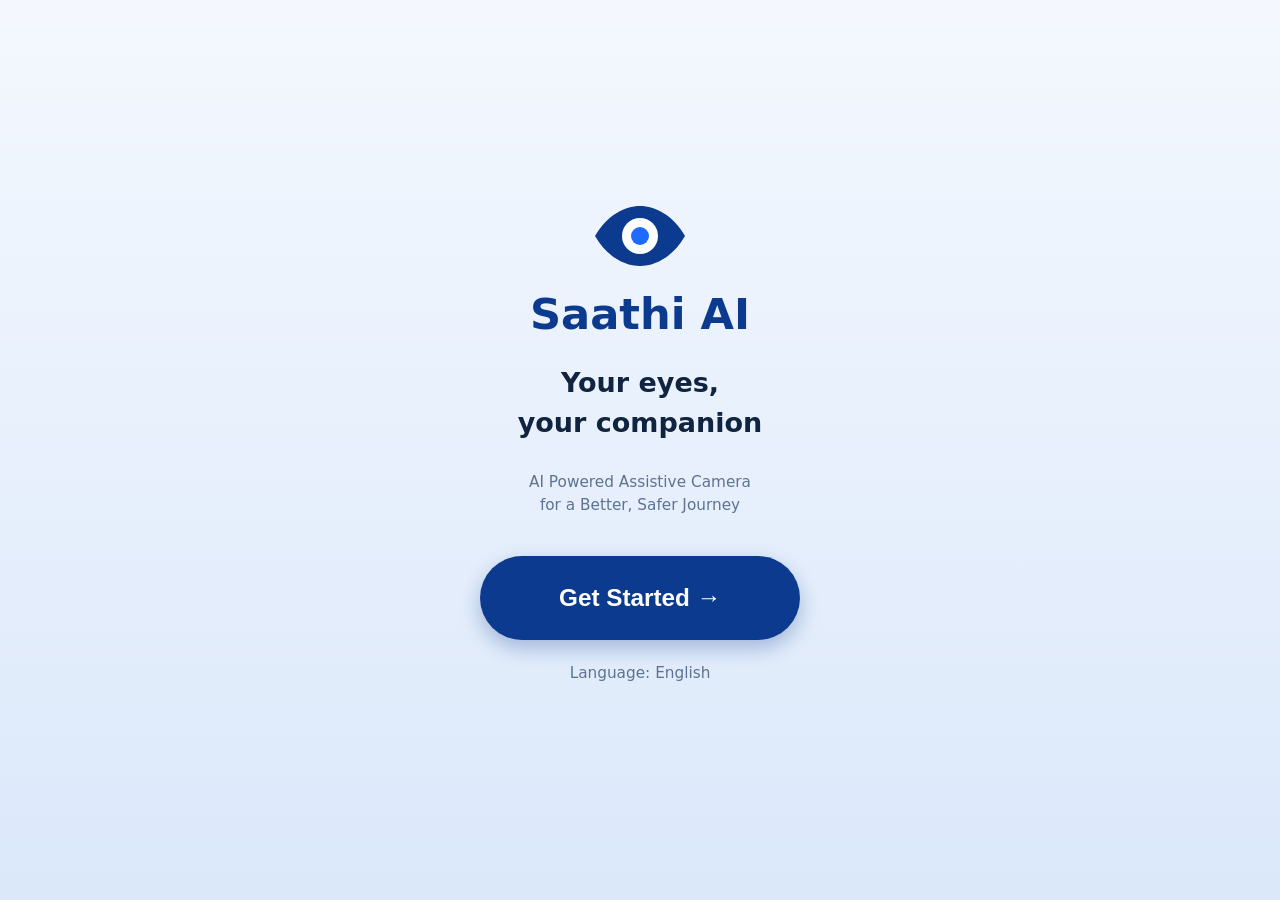
<file: index.html>
<!DOCTYPE html>
<html lang="en">
<head>
  <meta charset="UTF-8">
  <meta name="viewport" content="width=device-width, initial-scale=1, viewport-fit=cover">
  <meta name="theme-color" content="#eaf1fb">
  <title>Saathi AI</title>
  <link rel="stylesheet" href="style.css">
  <link rel="stylesheet" href="theme.css">
</head>
<body data-state="ready">
  <svg width="0" height="0" style="position:absolute"><symbol id="eye" viewBox="0 0 64 48"><path d="M2 24C10 10 22 4 32 4s22 6 30 20c-8 14-20 20-30 20S10 38 2 24z" fill="#0b3a8f"/><circle cx="32" cy="24" r="12" fill="#fff"/><circle cx="32" cy="24" r="6" fill="#1f6bff"/></symbol></svg>

  <!-- Splash -->
  <section id="splash" aria-label="Welcome">
    <svg class="eye" aria-hidden="true"><use href="#eye"/></svg>
    <h1>Saathi AI</h1>
    <p class="hero">Your eyes,<br>your companion</p>
    <p class="sub">AI Powered Assistive Camera<br>for a Better, Safer Journey</p>
    <button id="btnSplash" class="big primary">Get Started →</button>
    <p class="lang">Language: English</p>
  </section>

  <header class="top">
    <div class="brand"><svg class="eye sm" aria-hidden="true"><use href="#eye"/></svg><h1>Saathi AI</h1></div>
    <div id="statePill" class="pill" role="status" aria-live="polite">Ready</div>
  </header>

  <div id="keyAlert" class="keyalert hidden" role="alert"></div>
  <div id="alertBanner" class="alert hidden" role="alert" aria-live="assertive"></div>

  <main id="main">
    <section id="home" class="home">
      <h2 class="hi">Hello!</h2>
      <p class="ask">I'm ready to help you.<br>What would you like to know?</p>
      <div class="tiles">
        <button class="tile" data-go="camera"><b>📷</b>View Camera<small>What's ahead</small></button>
        <button class="tile" data-go="gpsCard"><b>📍</b>My Location<small>GPS &amp; map</small></button>
        <button class="tile" data-go="sensorCard"><b>📡</b>Sensor Status<small>Distance &amp; obstacles</small></button>
        <button class="tile" data-go="mic"><b>🎙️</b>Voice Command<small>Hands-free control</small></button>
      </div>
      <p class="okbar"><i></i> All systems OK</p>
      <p class="disclaimer" role="note"><strong>Prototype:</strong> This is not a certified mobility aid. The app never says the path is safe.</p>
    </section>

    <section class="actions" aria-label="Main buttons">
      <button id="btnStart" class="big primary">▶ Start Assistance</button>
      <button id="btnMic" class="big mic" aria-pressed="false" aria-label="Microphone, speak a command"><span class="ico" aria-hidden="true">🎤</span><span id="micLabel">Tap to speak</span></button>
      <button id="btnStop" class="big danger" disabled>■ Stop Assistance</button>
    </section>
    <p id="micNote" class="note"></p>

    <section class="card" id="camCard" aria-labelledby="camH">
      <h2 id="camH">Camera View</h2>
      <div class="video-wrap">
        <video id="video" playsinline muted aria-label="Live camera"></video>
        <canvas id="overlay" aria-hidden="true"></canvas>
        <div id="videoOff" class="video-off">Camera is off</div>
      </div>
      <div class="row">
        <button id="btnCamToggle" class="btn">Turn camera on</button>
        <button id="btnWhatsAhead" class="btn">What's ahead?</button>
        <button id="btnDescribe" class="btn">Detailed view (online AI)</button>
      </div>
      <h3>Detected objects</h3>
      <p id="detectStatus" class="note" aria-live="polite">Camera is off.</p>
      <ul id="detectList" class="chips"></ul>
      <p id="sceneText" class="scene" aria-live="polite"></p>
    </section>

    <section class="card" id="sensorCard" aria-labelledby="obsH">
      <h2 id="obsH">Sensor Status</h2>
      <div class="obs">
        <div id="distance" class="dist">-- cm</div>
        <div><div id="obsLevel" class="level">Sensor unavailable</div><div id="obsSource" class="src sim">Simulation Mode</div></div>
      </div>
      <p id="obsStatus" class="note"></p>
      <div class="range" aria-hidden="true"><i id="rangeDot"></i></div>
      <div class="range-l" aria-hidden="true"><span>0</span><span>1 m</span><span>2 m</span><span>3 m</span><span>4 m</span><span>5 m</span></div>
      <div class="sim-box">
        <label for="slider">Simulated distance: <output id="sliderOut">400</output> cm</label>
        <input id="slider" type="range" min="20" max="500" step="1" value="400">
        <div class="row"><button class="btn sim-btn" data-cm="200">200</button><button class="btn sim-btn" data-cm="100">100</button><button class="btn sim-btn" data-cm="60">60</button><button class="btn sim-btn" data-cm="30">30</button></div>
      </div>
      <div class="row"><button id="btnBle" class="btn">Connect Bluetooth sensor</button><button id="btnSimMode" class="btn">Simulation Mode</button></div>
      <p id="bleNote" class="note"></p>
    </section>

    <section class="card" id="gpsCard" aria-labelledby="gpsH">
      <h2 id="gpsH">My Location</h2>
      <dl class="kv">
        <div><dt>Latitude</dt><dd id="lat">--</dd></div><div><dt>Longitude</dt><dd id="lon">--</dd></div>
        <div><dt>Accuracy</dt><dd id="acc">--</dd></div><div><dt>Heading</dt><dd id="hdg">--</dd></div><div><dt>Speed</dt><dd id="spd">--</dd></div>
      </dl>
      <p id="gpsStatus" class="note" aria-live="polite">Location is off.</p>
      <div class="row"><button id="btnGps" class="btn">Turn location on</button><button id="btnSayLoc" class="btn">Tell my location</button><a id="btnMap" class="btn disabled" href="#" target="_blank" rel="noopener">View on map</a></div>
    </section>

    <section class="card" id="connCard" aria-labelledby="stH">
      <h2 id="stH">Settings</h2>
      <div class="status-grid">
        <div class="chip" id="chipNet">Internet</div><div class="chip" id="chipBle">Sensor</div><div class="chip" id="chipCam">Camera</div>
        <div class="chip" id="chipGps">GPS</div><div class="chip" id="chipVoice">Voice</div><div class="chip" id="chipOut">Output</div>
      </div>
      <p id="fallbackMsg" class="note" aria-live="polite"></p>
      <div class="row"><a class="btn" href="tests.html">Testing Panel</a></div>
    </section>

    <section class="card" id="cmdCard">
      <h2>Voice Assistant</h2>
      <p class="note">Example commands (tap the mic for each command):</p>
      <ul class="cmds"><li>"My location"</li><li>"Camera on"</li><li>"What's ahead?"</li><li>"Start navigation"</li><li>"Be quiet"</li><li>"Stop assistance"</li></ul>
      <p id="heard" class="note" aria-live="polite"></p>
    </section>
  </main>

  <nav id="menuBar" class="menubar" aria-label="Menu">
    <button data-target="home"><b>🏠</b><span>Home</span></button>
    <button data-target="camToggle"><b>📷</b><span>Camera</span></button>
    <button data-target="gpsCard" aria-pressed="false"><b>📍</b><span>Location</span></button>
    <button data-target="sensorCard" aria-pressed="false"><b>📡</b><span>Sensor</span></button>
    <button data-target="connCard" aria-pressed="false"><b>⚙️</b><span>Settings</span></button>
  </nav>

  <script>
    // Works even if js/app.js fails: closes the splash and reports what went wrong.
    document.getElementById('btnSplash').addEventListener('click', function () { document.getElementById('splash').classList.add('gone'); });
    function showLoadError(msg) {
      var k = document.getElementById('keyAlert');
      k.innerHTML = '\u26A0\uFE0F ' + msg + '<small>Open the browser console (F12) for details.</small>';
      k.classList.remove('hidden'); document.getElementById('splash').classList.add('gone');
    }
    window.addEventListener('error', function (e) { if (!window.__saathiLoaded) showLoadError('App error: ' + (e.message || 'script failed to load')); });
    setTimeout(function () { if (!window.__saathiLoaded) showLoadError('The app script (js/app.js) did not load. Check that the js folder was uploaded to the frontend repo and hard refresh.'); }, 4000);
  </script>
  <script type="module" src="app.js"></script>
</body>
</html>
</file>
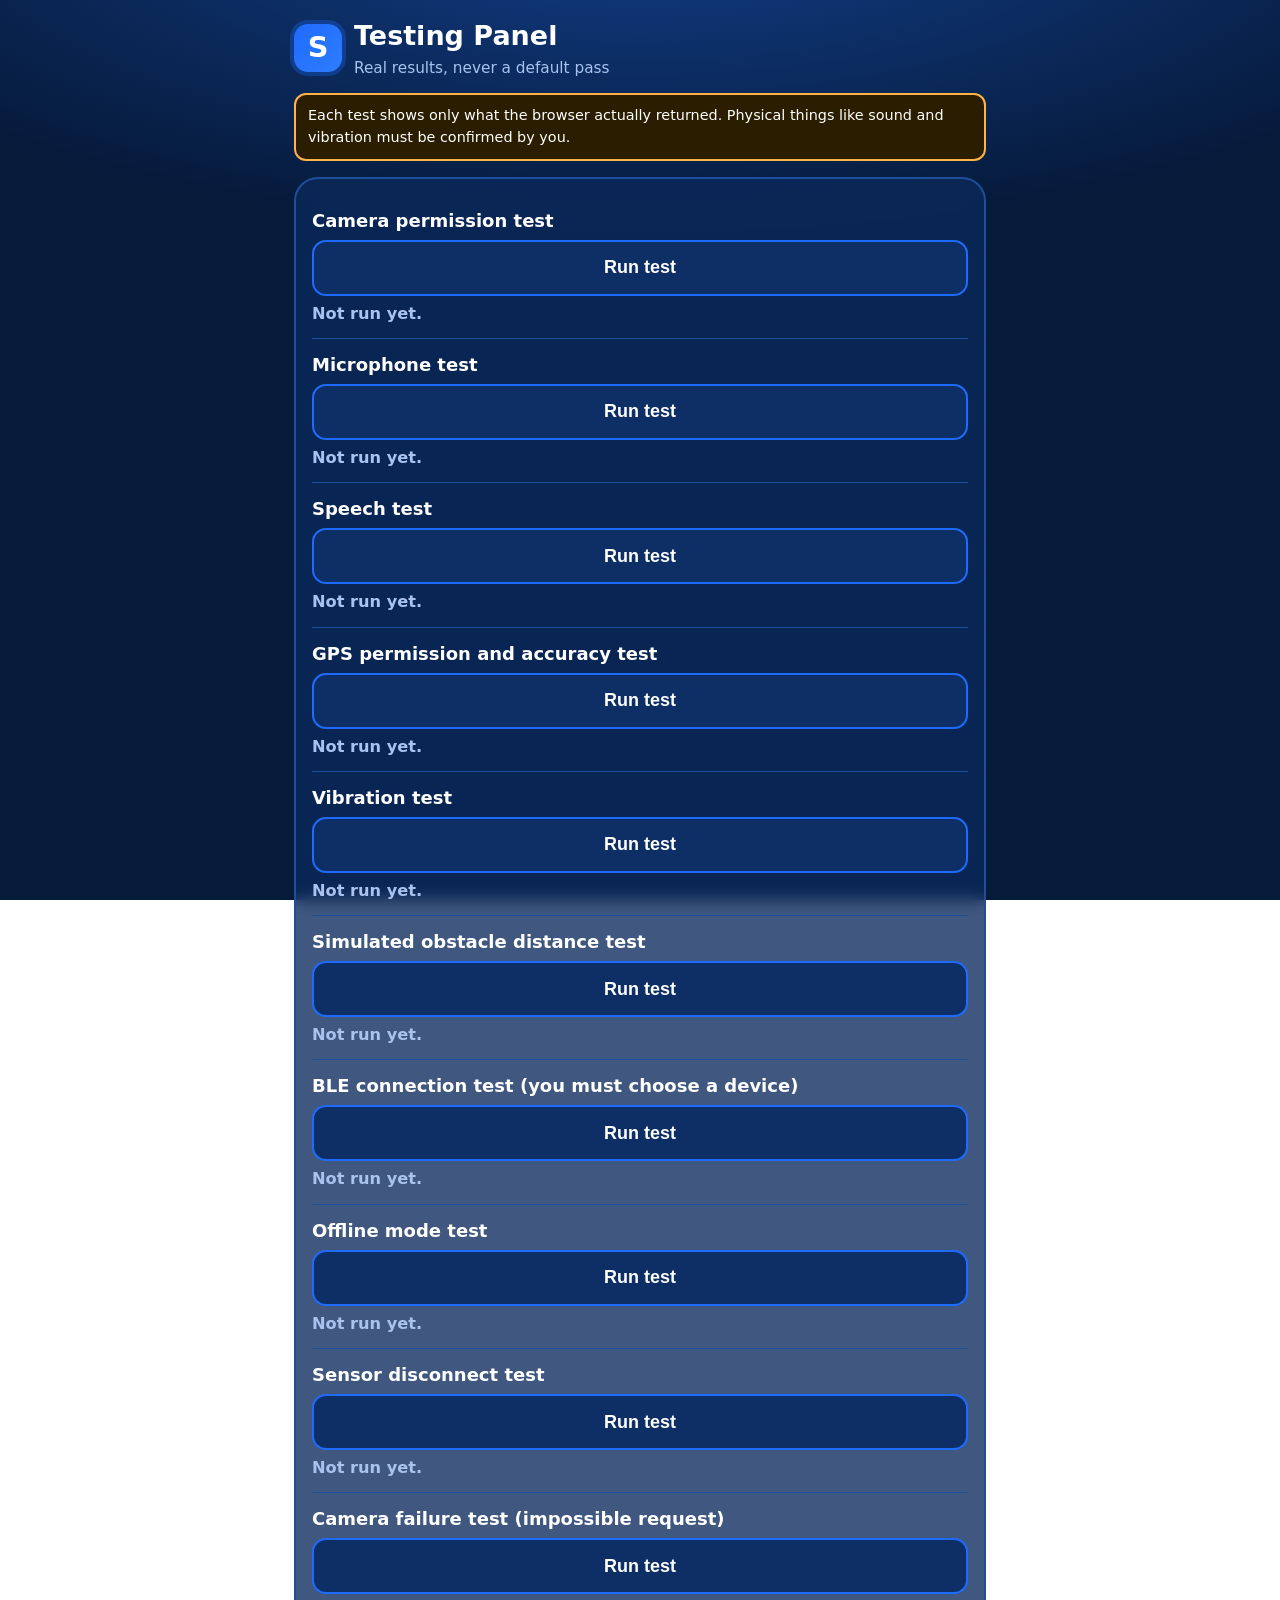
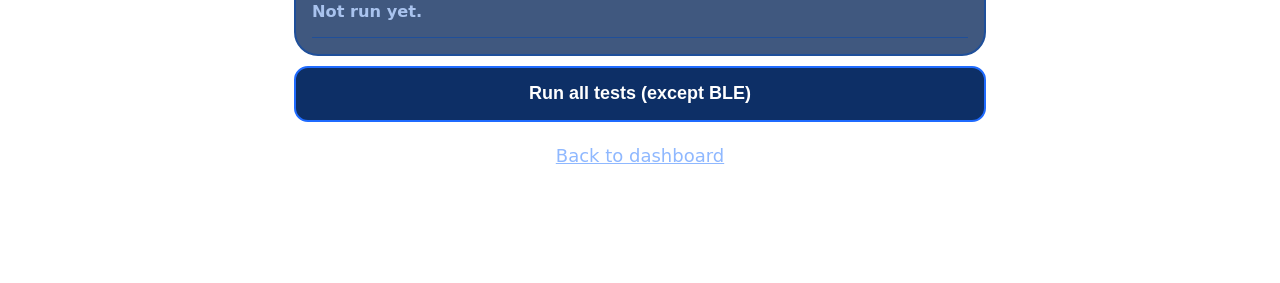
<file: tests.html>
<!DOCTYPE html>
<html lang="en">
<head>
  <meta charset="UTF-8">
  <meta name="viewport" content="width=device-width, initial-scale=1">
  <meta name="theme-color" content="#0a1633">
  <title>Saathi AI - Testing Panel</title>
  <link rel="stylesheet" href="style.css">
</head>
<body>
  <header class="top">
    <div class="brand"><div class="logo" aria-hidden="true">S</div>
      <div><h1>Testing Panel</h1><p class="tagline">Real results, never a default pass</p></div></div>
  </header>
  <div class="disclaimer" role="note">Each test shows only what the browser actually returned. Physical things like sound and vibration must be confirmed by you.</div>
  <main>
    <section class="card" id="tests" aria-label="Tests"></section>
    <div class="row"><button id="runAll" class="btn">Run all tests (except BLE)</button></div>
    <p class="footer-link"><a href="index.html">Back to dashboard</a></p>
  </main>
  <script type="module" src="tests.js"></script>
</body>
</html>
</file>
<file: style.css>
:root{
  --bg:#061a3a; --bg2:#0d2f66; --card:#0b2a5b; --line:#1f4f9a;
  --text:#ffffff; --muted:#a9c3ee;
  --blue:#1f6bff; --blue-d:#1553c7; --orange:#ffb347; --red:#ff3b3b; --green:#2fd27a;
  --r:18px;
}
*{box-sizing:border-box}
html{font-size:18px}
body{margin:0;background:var(--bg);color:var(--text);font-family:system-ui,-apple-system,"Segoe UI",Roboto,"Noto Sans Devanagari",sans-serif;line-height:1.5;padding:0 14px 40px;max-width:720px;margin-inline:auto}
.skip{position:absolute;left:-999px}
.skip:focus{left:8px;top:8px;background:#fff;color:#000;padding:8px;z-index:10}
:focus-visible{outline:4px solid #ffd54a;outline-offset:3px}

.top{display:flex;justify-content:space-between;align-items:center;gap:10px;padding:16px 0 8px}
.brand{display:flex;gap:12px;align-items:center}
.logo{width:48px;height:48px;border-radius:14px;background:var(--blue);display:grid;place-items:center;font-size:1.6rem;font-weight:800}
h1{margin:0;font-size:1.5rem}
h2{margin:0 0 6px;font-size:1.25rem}
h3{margin:14px 0 4px;font-size:1rem;color:var(--muted)}
.tagline{margin:0;color:var(--muted);font-size:.85rem}
.pill{padding:8px 14px;border-radius:999px;background:var(--bg2);border:2px solid var(--line);font-weight:700;white-space:nowrap}

body[data-state="listening"] .pill{background:var(--blue);border-color:var(--blue)}
body[data-state="detecting"] .pill{background:#0f5f4a;border-color:var(--green)}
body[data-state="warning"] .pill{background:var(--orange);border-color:var(--orange);color:#000}
body[data-state="critical"] .pill{background:var(--red);border-color:var(--red)}
body[data-state="sensor-off"] .pill{background:#5a4300;border-color:var(--orange)}
body[data-state="offline"] .pill{background:#444;border-color:#888}

.disclaimer{background:#2a1d00;border:2px solid var(--orange);border-radius:12px;padding:10px 12px;font-size:.8rem;margin:6px 0 14px}

.actions{display:grid;gap:12px}
.big{min-height:84px;font-size:1.35rem;font-weight:800;border:0;border-radius:var(--r);color:#fff;cursor:pointer;display:flex;align-items:center;justify-content:center;gap:12px;padding:12px}
.big.primary{background:var(--blue)}
.big.primary:active{background:var(--blue-d)}
.big.mic{background:#1b3a7a;border:3px solid var(--blue)}
.big.mic.on{background:var(--blue);animation:pulse 1.2s infinite}
.big.danger{background:#7a1f1f;border:3px solid var(--red)}
.big:disabled{opacity:.45;cursor:not-allowed}
@keyframes pulse{50%{box-shadow:0 0 0 12px rgba(47,125,255,.25)}}

.btn{min-height:56px;padding:10px 16px;border-radius:14px;border:2px solid var(--blue);background:var(--bg2);color:#fff;font-size:1rem;font-weight:700;cursor:pointer;text-align:center;text-decoration:none;display:inline-flex;align-items:center;justify-content:center}
.btn:active{background:var(--blue-d)}
.btn.disabled,.btn:disabled{opacity:.45;pointer-events:none}
.row{display:flex;flex-wrap:wrap;gap:10px;margin-top:10px}
.row .btn{flex:1 1 140px}

.card{background:var(--card);border:2px solid var(--line);border-radius:var(--r);padding:16px;margin-top:16px}
.why,.note{color:var(--muted);font-size:.85rem;margin:4px 0}
.hidden{display:none!important}

.alert{margin-top:14px;padding:16px;border-radius:var(--r);font-size:1.25rem;font-weight:800;text-align:center}
.alert.caution{background:#4a3400;border:3px solid var(--orange)}
.alert.warning{background:var(--orange);color:#000}
.alert.critical{background:var(--red);animation:flash .6s infinite}
.alert.unavailable{background:#3a3a3a;border:3px solid #999}
@keyframes flash{50%{filter:brightness(1.4)}}

.video-wrap{position:relative;background:#000;border-radius:14px;overflow:hidden;aspect-ratio:4/3;margin:8px 0}
video{width:100%;height:100%;object-fit:cover;display:block}
.video-off{position:absolute;inset:0;display:grid;place-items:center;color:var(--muted)}
.video-wrap.live .video-off{display:none}

.chips{list-style:none;margin:6px 0;padding:0;display:flex;flex-wrap:wrap;gap:8px}
.chips li{background:var(--bg2);border:2px solid var(--green);border-radius:999px;padding:6px 12px;font-weight:700}
.scene{margin:8px 0 0;font-size:1.05rem}

.obs{display:flex;align-items:center;gap:16px}
.dist{font-size:2.6rem;font-weight:800;min-width:150px}
.level{font-size:1.15rem;font-weight:800}
.src{display:inline-block;margin-top:4px;padding:3px 10px;border-radius:8px;font-size:.8rem;font-weight:800}
.src.sim{background:#4a3400;border:2px dashed var(--orange)}
.src.real{background:#0f5f4a;border:2px solid var(--green)}
[data-level="clear"] .level{color:var(--green)}
[data-level="caution"] .level{color:var(--orange)}
[data-level="warning"] .level{color:var(--orange)}
[data-level="critical"] .level{color:var(--red)}
.sim-box{margin-top:10px;padding:12px;border:2px dashed var(--line);border-radius:14px}
input[type=range]{width:100%;height:44px;accent-color:var(--blue)}

.kv{display:grid;grid-template-columns:repeat(3,1fr);gap:8px;margin:8px 0}
.kv dt{color:var(--muted);font-size:.75rem}
.kv dd{margin:0;font-weight:800;font-size:.95rem;word-break:break-all}

.status-grid{display:grid;grid-template-columns:1fr 1fr;gap:8px}
.chip{background:var(--bg2);border:2px solid var(--line);border-radius:12px;padding:10px;font-size:.85rem;font-weight:700}
.chip.ok{border-color:var(--green)}
.chip.bad{border-color:var(--orange)}

.cmds{margin:6px 0;padding-left:20px;font-size:.9rem}
.footer-link{text-align:center;margin-top:20px}
a{color:#8fb8ff}

/* testing page */
.test{display:grid;gap:6px;padding:12px 0;border-bottom:1px solid var(--line)}
.test .res{font-weight:700;font-size:.9rem}
.res.pass{color:var(--green)}.res.fail{color:var(--red)}.res.warn{color:var(--orange)}.res.idle{color:var(--muted)}

@media (min-width:600px){.actions{grid-template-columns:1fr 1fr}.big.danger{grid-column:1/-1}}
@media (prefers-reduced-motion:reduce){*{animation:none!important}}

/* ===== upgrade: look, range bar, menu bar, camera mode ===== */
body{background:radial-gradient(120% 60% at 50% -10%,#123f8a 0,var(--bg) 60%) fixed;padding-bottom:96px}
.logo{background:linear-gradient(135deg,#1f6bff,#2f7dff);box-shadow:0 0 0 4px rgba(31,107,255,.3)}
.card{background:rgba(11,42,91,.78);border-radius:24px;backdrop-filter:blur(8px)}
.big.primary{color:#fff}.big.mic{background:#0d2f66}.big.mic.on{color:#fff}
.dist{font-size:3rem;letter-spacing:-.02em}
.range{position:relative;height:12px;border-radius:99px;margin:16px 11px 6px;background:linear-gradient(90deg,var(--red) 0 7%,var(--orange) 7% 12%,#d9c23a 12% 20%,var(--green) 20%)}
.range i{position:absolute;top:-6px;left:0;width:24px;height:24px;margin-left:-12px;border-radius:50%;background:#fff;border:4px solid var(--bg);transition:left .25s}
.range-l{display:flex;justify-content:space-between;font-size:.7rem;color:var(--muted);padding:0 4px}
.kv{grid-template-columns:repeat(auto-fit,minmax(88px,1fr))}
.menubar{position:fixed;left:0;right:0;bottom:0;z-index:20;display:flex;gap:4px;padding:8px 8px calc(8px + env(safe-area-inset-bottom));background:rgba(6,26,58,.94);backdrop-filter:blur(14px);border-top:1px solid var(--line)}
.menubar button{flex:1;min-height:56px;border:0;border-radius:14px;background:transparent;color:var(--muted);font-size:.72rem;font-weight:700;display:flex;flex-direction:column;align-items:center;justify-content:center;gap:2px;cursor:pointer}
.menubar button b{font-size:1.3rem;line-height:1}
.menubar button[aria-pressed="true"]{background:var(--bg2);color:#fff}
/* camera mode: only live camera, voice button and menu bar */
body.cam-mode{padding:0;max-width:none;overflow:hidden}
body.cam-mode .top,body.cam-mode .disclaimer,body.cam-mode .footer-link,body.cam-mode .actions .big:not(.mic),body.cam-mode #micNote,
body.cam-mode #camCard h2,body.cam-mode #camCard .why,body.cam-mode #camCard .row,body.cam-mode #camCard h3,
body.cam-mode main>.card:not(#camCard):not(.open){display:none}
body.cam-mode #camCard{position:fixed;inset:0;margin:0;padding:0;border:0;border-radius:0;background:#000;z-index:1}
body.cam-mode .video-wrap{height:100%;margin:0;border-radius:0;aspect-ratio:auto}
body.cam-mode #detectStatus{position:fixed;top:calc(8px + env(safe-area-inset-top));left:10px;right:10px;z-index:3;background:rgba(6,26,58,.72);padding:6px 10px;border-radius:12px;color:#fff}
body.cam-mode #detectList{position:fixed;left:10px;right:10px;bottom:calc(196px + env(safe-area-inset-bottom));z-index:3}
body.cam-mode #detectList li{background:rgba(6,26,58,.8)}
body.cam-mode #sceneText{position:fixed;left:10px;right:10px;bottom:calc(240px + env(safe-area-inset-bottom));z-index:3;background:rgba(6,26,58,.8);padding:8px 12px;border-radius:12px}
body.cam-mode #sceneText:empty{display:none}
body.cam-mode .alert{position:fixed;top:64px;left:10px;right:10px;z-index:7;margin:0}
body.cam-mode .actions{position:fixed;left:0;right:0;bottom:calc(82px + env(safe-area-inset-bottom));z-index:6;display:flex;justify-content:center}
body.cam-mode .big.mic{width:104px;height:104px;min-height:0;border-radius:50%;padding:0}
body.cam-mode #micLabel{display:none}body.cam-mode .big .ico{font-size:2.4rem}
body.cam-mode main>.card.open{display:block;position:fixed;z-index:8;left:10px;right:10px;bottom:calc(82px + env(safe-area-inset-bottom));max-height:62vh;overflow:auto;margin:0;background:#0b2a5b}

.video-wrap canvas{position:absolute;inset:0;width:100%;height:100%;pointer-events:none}
body.cam-mode #overlay{z-index:2}
.big.primary{border-radius:999px}
</file>
<file: theme.css>
/* Light theme matching the Saathi AI mockup */
:root{--bg:#eaf1fb;--bg2:#f1f6fd;--card:#fff;--line:#d5e2f5;--text:#10233f;--muted:#5d7391;--navy:#0b3a8f;--blue:#1f6bff}
body{background:linear-gradient(#eef4fc,#e3edfa) fixed;color:var(--text);font-family:"Noto Sans Devanagari",system-ui,-apple-system,"Segoe UI",Roboto,sans-serif}
.eye{width:44px;height:34px}.eye.sm{width:34px;height:26px}
.brand{display:flex;align-items:center;gap:10px}h1{color:var(--navy)}
.pill{background:#dff7e8;border:0;color:#0d7a3c}
body[data-state=detecting] .pill{background:#dff7e8;color:#0d7a3c}
body[data-state=listening] .pill{background:var(--blue);color:#fff}
body[data-state=warning] .pill{background:#ffe2b3;color:#6a3d00}body[data-state=critical] .pill{background:#ff3b3b;color:#fff}
body[data-state=sensor-off] .pill{background:#fff0c9;color:#6a4b00}body[data-state=offline] .pill{background:#e3e7ee;color:#444}
.card,.tile,.chip,.btn,.sim-box{background:#fff;color:var(--text);border:1px solid var(--line);box-shadow:0 6px 18px rgba(20,60,130,.08)}
.card{border-radius:24px;backdrop-filter:none}.btn{border-width:1px;color:var(--navy)}.btn:active{background:#dbe8ff}
.note,.why,.kv dt,.range-l{color:var(--muted)}h3{color:var(--muted)}
.chips li{background:#e7fbf0;border:1px solid #9fe0bb;color:#0d5a30}
.disclaimer{background:#fff7e6;border:1px solid #f3cf8f;color:#6a4b00;font-size:.78rem;margin:12px 0}
a{color:var(--blue)}.chip.ok{border-color:#5fd08f}.chip.bad{border-color:#f0b35a}
/* splash */
#splash{position:fixed;inset:0;z-index:100;background:linear-gradient(#f4f8fe,#dbe8fa);display:flex;flex-direction:column;align-items:center;justify-content:center;text-align:center;padding:24px;gap:6px}
#splash.gone{display:none}#splash .eye{width:96px;height:72px}#splash h1{font-size:2.4rem;margin:4px 0}
#splash .hero{font-size:1.5rem;font-weight:800;margin:6px 0}#splash .sub,#splash .lang{color:var(--muted);font-size:.85rem}
#splash .big{width:min(320px,90%);margin-top:18px}
/* home */
.home h2.hi{margin:12px 0 0;font-size:1.6rem}.ask{margin:4px 0 14px;font-weight:700}
.tiles{display:grid;grid-template-columns:1fr 1fr;gap:12px}
.tile{border-radius:22px;padding:18px 10px;display:flex;flex-direction:column;align-items:center;gap:4px;font-size:1rem;font-weight:800;cursor:pointer;font-family:inherit}
.tile b{font-size:2rem}.tile small{font-weight:500;color:var(--muted);font-size:.72rem}
.okbar{background:#e7fbf0;color:#0d5a30;border-radius:14px;padding:10px 14px;font-weight:700;font-size:.9rem}
.okbar i{display:inline-block;width:10px;height:10px;border-radius:50%;background:#2fd27a;margin-right:6px}
.actions{margin-top:14px}
.big.primary{background:var(--navy);box-shadow:0 8px 20px rgba(11,58,143,.3)}
.big.mic{background:#fff;color:var(--navy);border:1px solid var(--line);box-shadow:0 6px 18px rgba(20,60,130,.1)}
.big.mic.on{background:var(--blue);color:#fff}.big.danger{background:#ffe4e4;color:#b42020;border:0}
/* one screen at a time */
body:not(.cam-mode) main>.card{display:none}body:not(.cam-mode) main>.card.open{display:block}
main:has(>.card.open)>.home{display:none}
body:not(.cam-mode) main:has(>.card.open)>.actions,body:not(.cam-mode) main:has(>.card.open)~#micNote{display:none}
body.cam-mode .home,body.cam-mode #keyAlert{display:none}
.menubar{background:#fff;border-top:1px solid var(--line)}.menubar button{color:var(--muted)}
.menubar button[aria-pressed=true]{background:#e6efff;color:var(--navy)}
/* camera screen */
body.cam-mode #detectStatus{background:rgba(255,255,255,.9);color:var(--text)}
body.cam-mode #detectList li{background:rgba(255,255,255,.92)}
body.cam-mode #sceneText{background:#fff;color:var(--text);border-radius:20px;padding:14px 16px;font-weight:700;box-shadow:0 8px 24px rgba(0,0,0,.25)}
body.cam-mode main>.card.open{background:#fff}
/* API key error */
.keyalert{margin:10px 0;padding:14px 16px;border-radius:16px;background:#ffe4e4;border:2px solid #ff3b3b;color:#8a1010;font-weight:800;line-height:1.4}
.keyalert small{display:block;font-weight:500;margin-top:4px}
</file>
